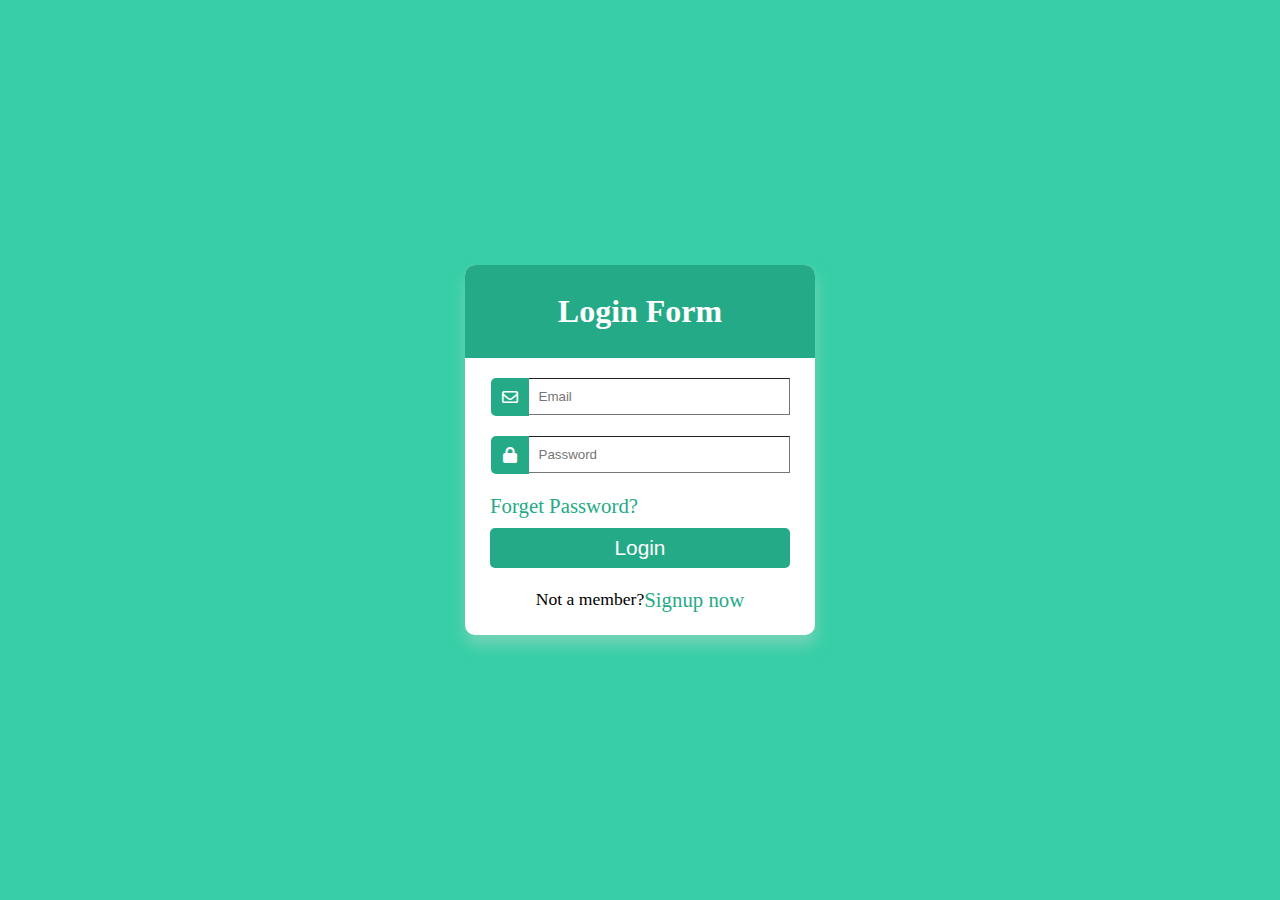
<file: loginForm/index.html>
<!DOCTYPE html>
<html lang="en">
<head>
    <meta charset="UTF-8">
    <meta name="viewport" content="width=device-width, initial-scale=1.0">
    <link rel="stylesheet" href="style.css"/>
    <link rel="stylesheet" href="https://cdnjs.cloudflare.com/ajax/libs/font-awesome/6.5.2/css/all.min.css"/>
    <title>Document</title>
</head>
<body>
    <div class="container">
        <header>
            <h1>Login Form</h3>
        </header>
        <form action="#">
        <div class="main">
            <div class="details">
                <div class="email inputs"> 
                    <i class="fa-regular fa-envelope logo"></i>
                    <input type="email" placeholder="Email" required>
                </div>
                <div class="password inputs"> 
                    <i class="fa-solid fa-lock logo"></i>
                    <input type="password" placeholder="Password" required>
                </div>
                <div class="forp">
                    <a href="#" class="forpass link">Forget Password?</a>
                </div>
                <div class="login">
                    <input type="submit" value="Login">
                </div>
                <div class="last">Not a member?
                    <a href="#" class="signup link">Signup now</a>
                </div>
            </div>
        </div>
    </form>
    </div>
</body>
</html>
</file>
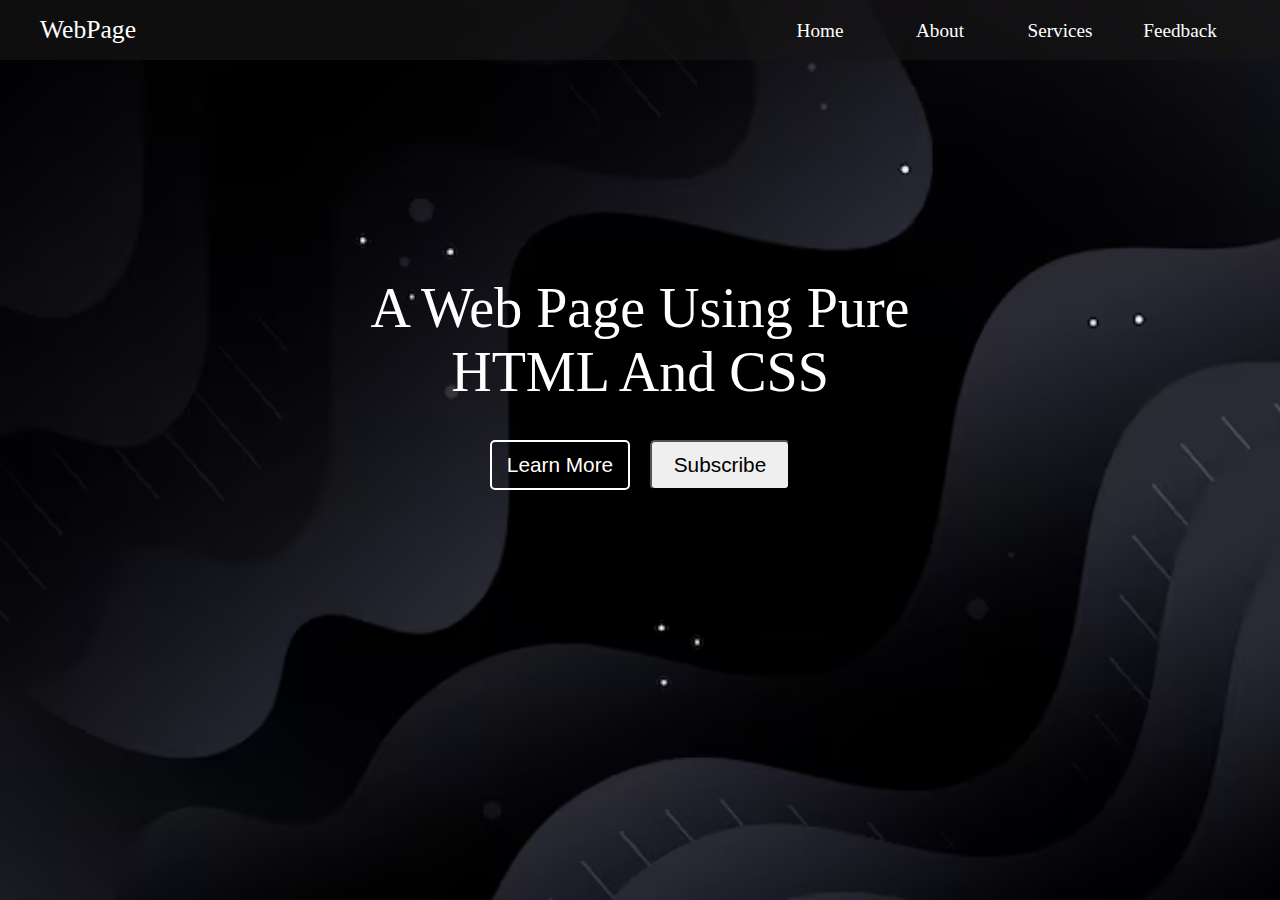
<file: simpleWebPage/index.html>
<!DOCTYPE html>
<html lang="en">
<head>
    <meta charset="UTF-8">
    <link rel="stylesheet" href="style.css">
    <meta name="viewport" content="width=device-width, initial-scale=1.0">
    <title>Document</title>
</head>
<body>
    <div class="navbar">
        <div class="title">WebPage</div>    
        <div class="options">
            <p>Home</p>
            <p>About</p>
            <p>Services</p>
            <p>Feedback</p>
        </div>
    </div>
    <div class="container">
        <div class="hero">
            <p>A Web Page Using Pure </p>
            <span>HTML And CSS</span>
        </div>
    </div>
    <div class="btn">
        <button class="lm">Learn More</button>
        <button class="sub">Subscribe</button>
    </div>
</body>
</html>
</file>
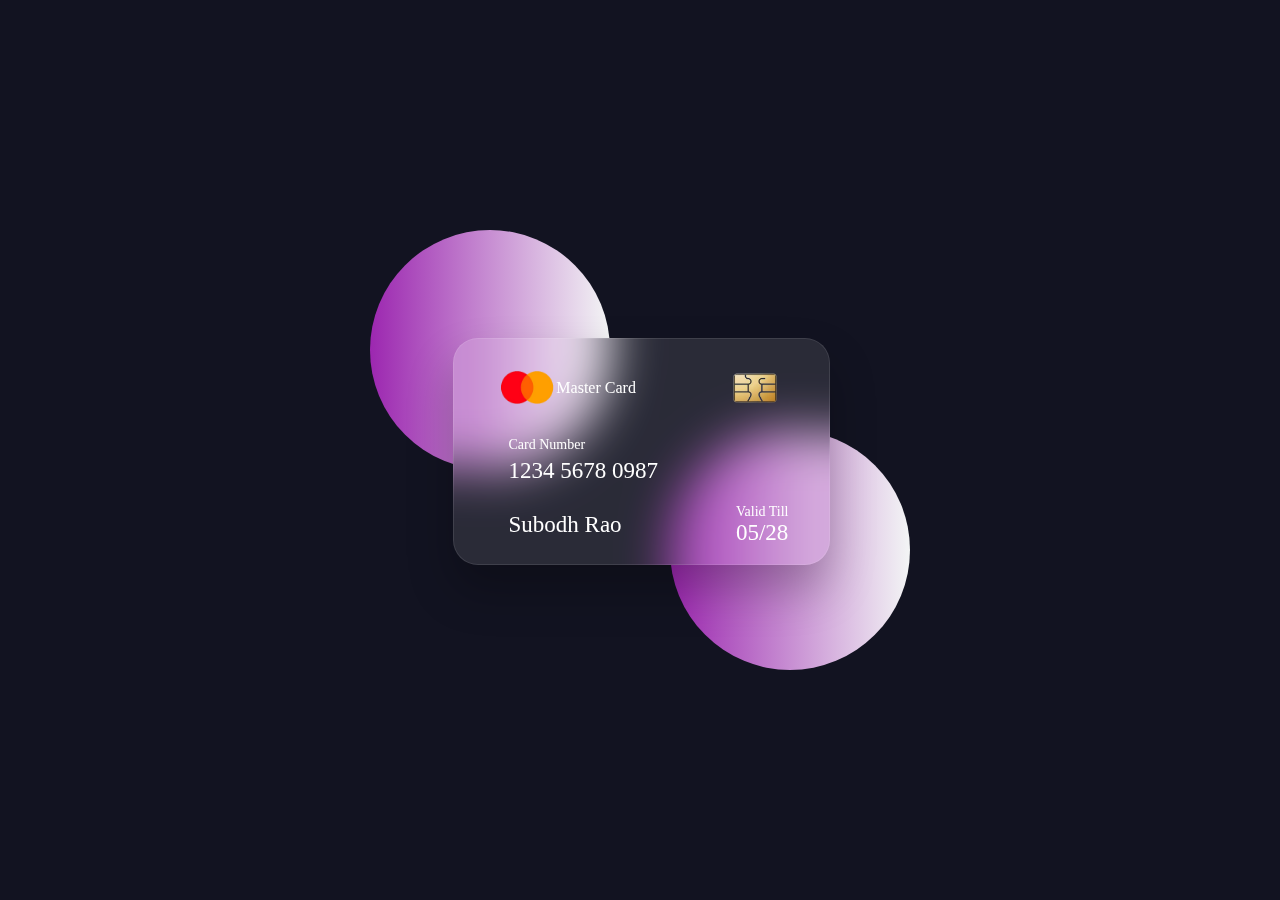
<file: cardFlip/CardFlip/index.html>
<!DOCTYPE html>
<html lang="en">
<head>
    <meta charset="UTF-8">
    <meta name="viewport" content="width=device-width, initial-scale=1.0">
    <link rel="stylesheet" href="style.css"/>
    <title>Document</title>
</head>
<body>
    <section>
        <div class="container">
            <div class="card front-face">
                <header>
                    <span class="logo">
                        <img src="logo-removebg-preview.png" alt=""/>
                        <h5>Master Card</h5>
                    </span>
                    <img src="chip-removebg-preview.png" alt="" class="chip">
                </header>
                <div class="card-details">
                    <p class="num-text">Card Number</p>
                    <p class="number">1234 5678 0987</p>
                    <div class="name">
                        
                        <p class="myname">Subodh Rao</p>
                        
                        <div class="exp">
                            <p class="exp-text">Valid Till</p>
                            <p class="date">05/28</p>
                        </div>
                    </div>
                </div>
            </div>
            <div class="card back-face">
                <h6>For customer service call +977 4343 3433 or email at mastercard@gmail.com</h6>
                <span class="magnetic-strip"></span>
                <div class="signature">
                    <div class="white-strip"></div>
                    <i class="cvv">005</i>
                </div>
                <div class="text">Lorem ipsum dolor sit amet consectetur adipisicing elit. Eius magni mollitia libero fugit adipisci, consequatur ex nisi praesentium ab voluptate amet. Soluta suscipit neque repellendus dicta et asperiores dolores adipisci.</div>

            </div>
        </div>
    </section>
</body>
</html>
</file>
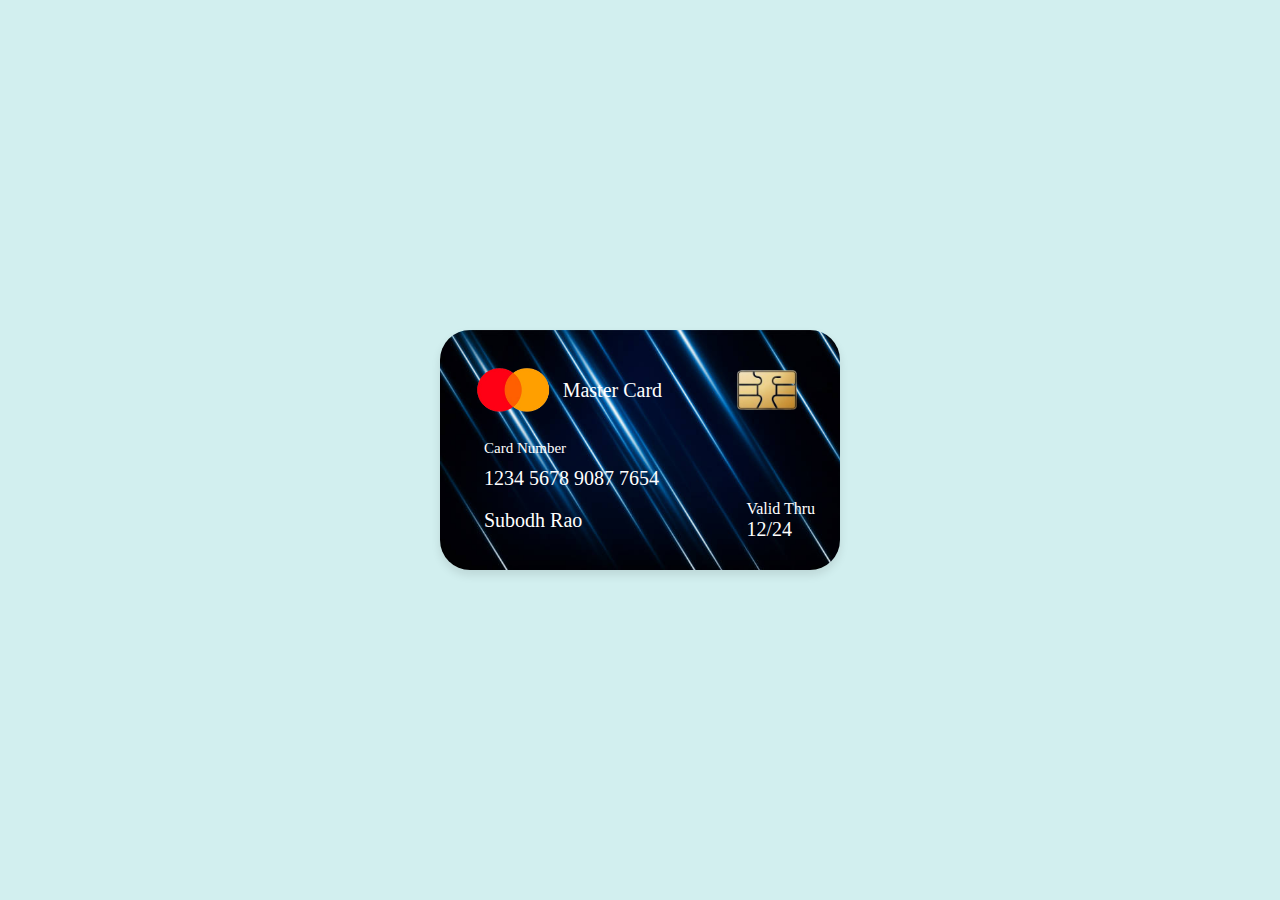
<file: cardUI/cardUI/index.html>
<!DOCTYPE html>
<html lang="en">
<head>
    <meta charset="UTF-8">
    <meta name="viewport" content="width=device-width, initial-scale=1.0">
    <link rel="stylesheet" href="style.css"/>
    <title>Document</title>
</head>
<body>
    <section>
        <div class="container">
            <header>
                <div class="logo">
                    <div class="card">
                        <img src="logo-removebg-preview.png" alt="" class="card-logo image">
                        <p class="card-name">Master Card</p>
                    </div>
                    <img src="chip-removebg-preview.png" alt="" class="chip-logo image">
                </div>
            </header>
            <div class="card-details">
                <div class="card-text">
                    <p>Card Number</p>
                </div>
                <div class="card-num">1234 5678 9087 7654</div>
                <div class="more-details">
                    <div class="name">Subodh Rao</div>
                    <div class="exp">
                        <p class="p1">Valid Thru</p>
                        <p class="p2">12/24</p>
                    </div>
                </div>
            </div>
        </div>
    </section>
</body>
</html>
</file>
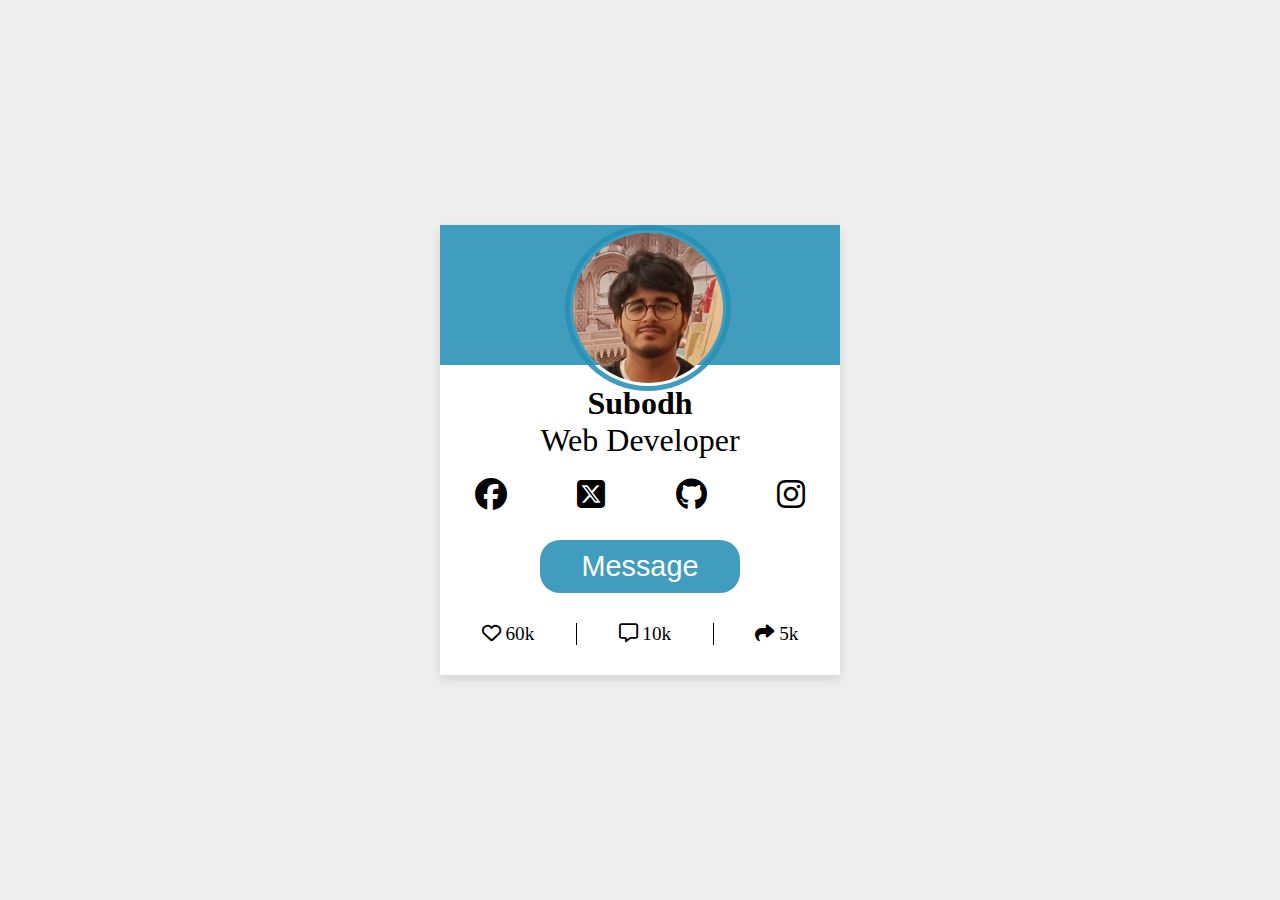
<file: profile-card/profileCard/index.html>
<!DOCTYPE html>
<html lang="en">
<head>
    <meta charset="UTF-8">
    <meta name="viewport" content="width=device-width, initial-scale=1.0">
    <link rel="stylesheet" href="style.css"/>
    <link rel="stylesheet" href="https://cdnjs.cloudflare.com/ajax/libs/font-awesome/6.5.2/css/all.min.css"/>
    <title>Document</title>
</head>
<body>
    <div class="big-container">
        <div class="container">
            <div class="image">
                <img src="profilePic.jpg" class="profile-image" />
            </div>
        </div>
        <div class="details-container">
            <p class="name">Subodh</p>
            <p class="job">Web Developer</p>
            <div class="icons">
                <i class="fa-brands fa-facebook"></i>
                <i class="fa-brands fa-square-x-twitter"></i>
                <i class="fa-brands fa-github"></i>
                <i class="fa-brands fa-instagram"></i>
            </div>
            <button class="contact">Message</button>

            <div class="smt">
                <div class="like">
                    <i class="fa-regular fa-heart"></i>
                    60k
                </div>
                <div class="line"></div>
                <div class="message">
                    <i class="fa-regular fa-message"></i>
                    10k
                </div>
                <div class="line"></div>
                <div class="share">
                    <i class="fa-solid fa-share"></i>
                    5k
                </div>
            </div>
        </div>
    </div>
</body>
</html>
</file>
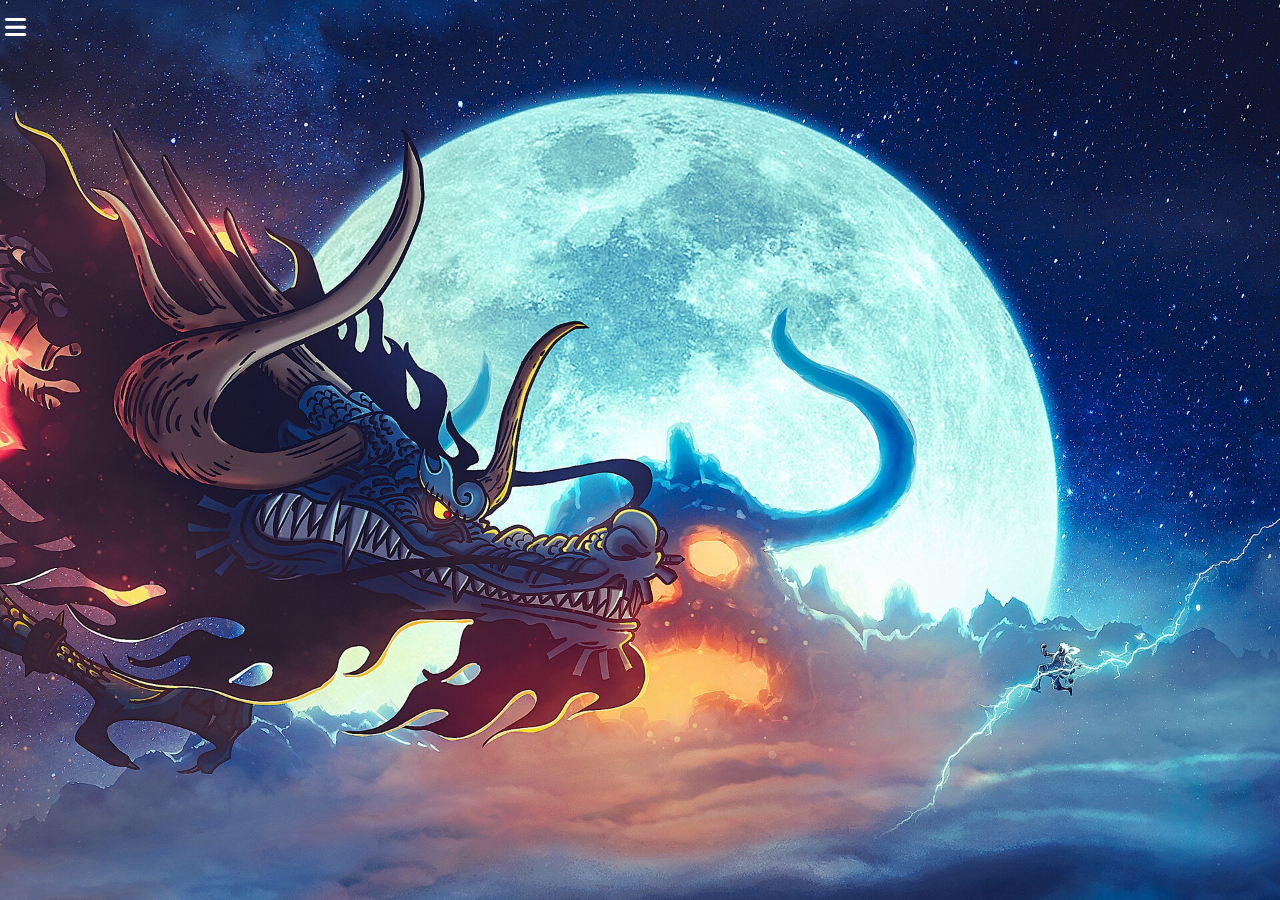
<file: sidebar/sidebar/index.html>
<!DOCTYPE html>
<html lang="en">
<head>
    <meta charset="UTF-8">
    <meta name="viewport" content="width=device-width, initial-scale=1.0">
    <link rel="stylesheet" href="style.css"/>
    <title>Document</title>
    <link rel="stylesheet" href="https://cdnjs.cloudflare.com/ajax/libs/font-awesome/6.5.2/css/all.min.css"/>
</head>
<body>
    <div class="big-box">
        <input type="checkbox" id="check">
        <label for="check"><i class="fa-solid fa-bars menu"></i></label>
    <div class="container">
        <header>
            
            <p class="name">Sidebar</p>
            <label for="check"><i class="fa-solid fa-xmark close"></i></label>
        </header>
        <div class="container-2">
            <div class="one">
                <i class="fa-solid fa-house"></i>
                <p>Home</p>
            </div>
            <div class="two">
                <i class="fa-solid fa-link"></i>
                <p>Shortcut</p>
            </div>
            <div class="three">
                <i class="fa-solid fa-bars"></i>
                <p>Overview</p>
            </div>
            <div class="four">
                <i class="fa-solid fa-calendar-days"></i>
                <p>Events</p>
            </div>
            <div class="five">
                <i class="fa-solid fa-question"></i>
                <p>About</p>
            </div>
            <div class="six">
                <i class="fa-solid fa-sliders"></i>
                <p>Services</p>
            </div>
            <div class="seven">
                <i class="fa-solid fa-phone"></i>
                <p>Contact</p>
            </div>
            <div class="eight">
                <i class="fa-regular fa-comments"></i>
                <p>Feedback</p>
            </div>
        </div>
        <footer>
            <i class="fa-brands fa-facebook-f facebook"></i>
            <i class="fa-brands fa-twitter twitter"></i>
            <i class="fa-brands fa-instagram insta"></i>
            <i class="fa-brands fa-youtube"></i>
        </footer>
    </div>
</div>
</body>
</html>
</file>
<file: loginForm/style.css>
*{
    margin: 0%;
    padding: 0%;
}

body{
    height: 100vh;
    width: 100%;
    background-color: rgb(55, 207, 167);
    display: flex;
    justify-content: center;
    align-items: center;
}

.container{
    height: 370px;
    width: 350px;
    background-color: white;
    border-radius: 10px;
    box-shadow: 1px 10px 15px rgba(180, 216, 198, 0.5);
}

.container header{
    width: 100%;
    height: 25%;
    color: white;
    border-top-left-radius: 10px;
    border-top-right-radius: 10px;
    background-color: rgb(37, 170, 135);
    display: flex;
    justify-content: center;
    align-items: center;
}

.details .inputs{
    margin-top: 20px;
    display: flex;
    justify-content: center;
    align-items: center;
}

.details .inputs input{
    height: 35px;
    width: 250px;
    border-left: none;
    border-width: 1px;
    padding-left: 10px;

}

.details .inputs input:focus{
    border-color: aquamarine;
}

.details .inputs .logo{
    display: flex;
    border-top-left-radius: 5px;
    border-bottom-left-radius: 5px;
    justify-content: center;
    align-items: center;
    color: white;
    background-color: rgb(37, 170, 135);
    width: 38px;
    height: 38px;
}

.forp{
    margin-top: 20px;
    margin-left: 25px;
}

.link{
    color: rgb(37, 170, 135);
    text-decoration: none;
    font-size: 1.3rem;
}

.link:hover{
    color: rgb(13, 125, 95);

}

.details .login input{
    border: none;
    background-color: rgb(37, 170, 135);
    height: 40px;
    width: 300px;
    border-radius: 5px;
    color: white;
    font-size: 1.3rem;
    margin-top: 10px;
    margin-left: 25px;
    cursor: pointer;
}

.details .login input:hover{
    background-color: rgb(13, 125, 95);
}

.details .last{
    display: flex;
    justify-content: center;
    align-items: center;
    margin-top: 20px;
    font-size: 1.1rem;
    font-weight: 500;
}
</file>
<file: simpleWebPage/style.css>
*{
    margin: 0%;
    padding: 0%;
}

body{
    height: 100vh;
    width: 100%;
    background-image: url("image.avif");
    background-repeat: no-repeat;
    background-size: cover;
}

.navbar{
    height: 60px;
    width: 100%;
    background-color: rgba(22, 21, 21, 0.69);
    display: flex;
    justify-content: space-between;
    align-items: center;
    color: white;
}

.navbar .options{
    display: flex;
    gap: 40px;
    font-size: 1.2rem;
    justify-content: space-between;
    margin-right: 60px;
}

.navbar .options p{
    height: 30px;
    width: 80px;
    border-radius: 5px;
    text-align: center;
    padding-top: 10px;
    transition: all 0.4s;
}

.navbar .options p:hover{
    cursor: pointer;
    background-color: aliceblue;
    color: black;
}

.navbar .title{
    font-size: 1.6rem;
    margin-left: 40px;
    cursor: pointer;
}


.container{
    margin-top: 20vh;
    width: 100%;
    height: 200px;
    /* background-color: aqua; */
    /* text-align: center; */
    display: flex;
    /* flex-direction: column; */
    justify-content: center;
    align-items: center;
    text-align: center;
}

.hero{
    color: white;
    font-size: 3.5rem;
}

.btn{
    border: none;
    display: flex;
    justify-content: center;
    gap: 20px;
    

}

.btn >*{
    font-size: 1.3rem;
    height: 50px;
    width: 140px;
    cursor: pointer;
    border-radius: 5px;
}

.btn .lm{
    background-color: transparent;
    border: 2px solid white;
    color: white;
    transition: all 0.2s linear;
}

.btn .lm:hover{
    background-color: white;
    color: black;
}
</file>
<file: cardFlip/CardFlip/style.css>
*{
    margin: 0%;
    padding: 0%;
}

section{
    position: relative;
    background: #121321;
    min-height: 100vh;
    width: 100%;
    display: flex;
    justify-content: center;
    align-items: center;
    perspective: 500px;
}

section::before{
    content: "";
    position: absolute;
    border-radius: 50%;
    height: 240px;
    width: 240px;
    transform: translate(-150px,-100px);
    background: linear-gradient(90deg,#9c27b0,#f3f5f5);
}

section::after{
    content: "";
    position: absolute;
    border-radius: 50%;
    transform: translate(150px,100px);
    height: 240px;
    width: 240px;
    background: linear-gradient(90deg,#9c27b0,#f3f5f5);
}

.container{
    height: 225px;
    width: 375px;
    z-index: 100;
    transition: 0.5s;
    transform-style: preserve-3d;
}

.container:hover{
    transform: rotateY(180deg);
}

.container .card{
    height: 225px;
    width: 375px;
    background: rgba(255, 255, 255, 0.1);
    backdrop-filter: blur(25px);
    box-shadow: 0px 25px 45px rgba(0,0,0, 0.25);
    border: 1px solid rgba(255, 255, 255, 0.1);
    border-radius: 25px;
    position: absolute;
    backface-visibility: hidden;
}

.front-face header ,.front-face .logo{
    display: flex;
    align-items: center;
}

.front-face header{
    display: flex;
    justify-content: space-around;
    /* padding: px; */
    margin-top: 20px;
}

.front-face .logo img{
    width: 58px;
    
}

.front-face .logo h5{
    color: white;
    font-size: 16px;
    font-weight: 400;
}

.front-face .chip{
    width: 58px;
}

.front-face .card-details{
    color: white;
    margin-top: 20px;
    margin-left: 55px;
}

.card-details .num-text{
    font-size: 14px;
}
.card-details .number{
    font-size: 23px;
    padding-top: 5px;
}

.front-face .name{
    display: flex;
    margin-top: 20px;
    /* gap: 118px; */
    justify-content: space-between;
    align-items: center;
}

.front-face .name .myname{
    font-size: 23px;
    display: flex;
    font-weight: 100;
}

.exp{
    margin-right: 40px;
}

.exp .exp-text{
    font-size: 14px;
}

.exp .date{
    font-size: 23px;

}

.card.back-face{
    color: white;
    border: none;
    /* padding: 15px 25px 25px 0p; */
    transform: rotateY(180deg);
    /* position: absolute; */
    width: 375px;
}

.back-face h6{
    /* margin-top: 20px; */
    padding: 20px;
    font-size: 10px;
}

.back-face .magnetic-strip{
    position: absolute;
    height: 45px;
    width: 100%;
    background-color: #000;
    top: 50px;
}

.back-face .signature {
    height: 35px;
    width: 100%;
    display: flex;
    justify-content: center;
    align-items: center;
    margin-top: 45px;
    
}

.back-face .signature .white-strip{
    height: 100%;
    width: 70%;
    border-radius: 10px;
    margin-top: 40px;
    background-color: white;
    
}

.back-face .signature .cvv{
    margin-top: 40px;
    background-color: white;
    color: black;
    padding: 2px;
    border-top-right-radius: 5px;
    border-bottom-right-radius: 5px;
}

.back-face .text{
    font-size: 9.8px;
    margin-top: 35px;
    margin-left: 40px;
    margin-right: 35px;   
}
</file>
<file: cardUI/cardUI/style.css>
*{
    margin: 0%;
    padding: 0%;
}

body{
    background-color: rgb(210, 239, 239);
}

section{
    height: 100vh;
    width: 100%;
    display: flex;
    align-items: center;
    justify-content: center;
}

.container{
    height: 240px;
    width: 400px;
    /* background-color: black; */
    background-image: url("bg.jpg");
    background-size: cover;
    border: none;
    border-radius: 30px;
    box-shadow: 0px 5px 10px rgba(0, 0, 0, 0.1);
    color: white;
}

header .logo{
    display: flex;
    justify-content: space-around;
    margin-top: 20px;
}

header .logo .card{
    display: flex;
    justify-content: center;
    align-items: center;
    font-size: 20px;
    gap: 10px;
}

header .logo .image{
    width: 80px;
}

.card-details{
    margin-top: 10px;
    margin-left: 44px;
}

.card-details .card-text{
    font-size: 15px;
    padding-bottom: 10px;
}

.card-details .card-num{
    font-size: 20px;
    font-weight: 500;
}

.more-details{
    display: flex;
    justify-content: space-between;
    align-items: center;
    margin-top: 10px;
}

.more-details .name{
    font-size: 20px;
    font-weight: 500;
}

.more-details .exp{
    /* font-size: 20px; */
    margin-right: 25px;
}

.p2{
    font-size: 20px;
    font-weight: 500;
}
</file>
<file: profile-card/profileCard/style.css>
*{
    margin: 0%;
    padding: 0% ;
}

body{
    height: 100vh;
    background-color: #eee;
    display: flex;
    justify-content: center;
    align-items: center;
}

.big-container{
    background-color: white;
    height: 450px;
    width: 400px;
    box-shadow: 0px 5px 10px rgba(0, 0, 0, 0.1);
}

.container{
    height: 140px;
    display: flex;
    justify-content: center;
    width:400px;
    background-color: rgba(39, 143, 181, 0.877);
    /* background-color:white; */
}

.image{
    position: relative;
    height: 150px;
    width: 150px;
    /* margin-top: 20px; */
    box-sizing: border-box;
    border-radius: 50%;
    
}

.profile-image {
    border: 5px solid rgba(39, 143, 181, 0.877);
    border-radius: 50%;
    height: 100%;
    width: 100%;
    padding: 3px;
    object-fit: cover;
}



.name{
    font-size: 2rem;
    text-align: center;
    margin-top: 20px;
    font-weight: 700;
}

.job{
    font-size: 2rem;
    text-align: center;
    font-weight: 300;
}

.icons{
    display: flex;
    justify-content: space-around;
    
}

.icons>*{
    margin-top: 19px;
    font-size: 2rem;
}

.contact{
    background-color:rgba(39, 143, 181, 0.877) ;
    color: white;
    font-size: 1.8rem;
    width: 200px;
    border: none;
    border-radius: 20px;
    padding: 10px;
    margin-left: 100px;
    margin-top: 30px;
}

.smt{
    display: flex;
    justify-content: space-evenly;
    margin-top: 30px;
    font-size: 1.2rem;
}

.line{
    border-left: 0.1px solid black;
}

@media (max-width:400px){
    .big-container{
        min-width: 200px;
        display: flex;
        flex-direction: column;
        justify-content: space-evenly;
    }
}
</file>
<file: sidebar/sidebar/style.css>
*{
    margin: 0%;
    padding: 0%;
}


.big-box{
    background-image: url("bg.jpeg");
    height: 100vh;
    width: 100%;
    background-size: cover;
    background-repeat: no-repeat;
}

#check{
    position: absolute;
    margin-top: 15px;
    font-size: 1.5rem;
    margin-left: 5px;
}

.menu{
    position: absolute;
    color: white;
    margin-top: 15px;
    font-size: 1.5rem;
    margin-left: 5px;
    /* opacity: 1; */
}

.container{
    position: absolute;
    height: 100vh;
    width: 250px;
    /* backdrop-filter: blur(3px); */
    /* border-right: 1px solid whitesmoke; */
    background: transparent;
    /* cursor:auto */
    left: -260px;
    box-shadow: 0 0 6px rgba(225, 225, 225, 0.5);
}

.container header{
    height: 50px;
    width: 100%;
    border-top: none;
    border-left: none;
    box-shadow: 0 0 6px rgba(225, 225, 225, 0.5);
    /* border-right: 1px solid white; */
    /* border-bottom: 3px solid white; */
    border-radius: 6px;
    color: white;
    display: flex;
    align-items: center;
    justify-content: space-around;
}

.container header .name{
    font-size: 1.5rem;
}

.container header .close{
    color: black;
    font-weight: bolder;
    font-size: 1.5rem;
}

.container-2{
    margin-top: 30px;
}

.container-2 > *{
    color: white;
    display: flex;
    align-items: center;
    /* justify-content: space-evenly; */
    gap: 10px;
    height: 60px;
    width: 230px;
    font-size: 1.3rem;
    padding-left: 20px;
}

.container-2>*:hover{
    box-shadow: 0 0 6px rgba(225, 225, 225, 0.5);
    border-left: 2px solid;
    transition: all 0.3s linear;
    /* border-top: 1px solid;
    border-bottom: 1px solid; */
}

footer{
    display: flex;
    justify-content: space-evenly;
    margin-top: 80px;
    font-size: 1.5rem;
    color: rgb(186, 182, 182);
}

footer>*:hover{
    color: white;
}

#check{
    display: none;
}
#check:checked ~ .menu{
    left: 200px;
}
#check:checked ~ .container{
    left: 0px;
    transition: all 0.6s linear;
}
</file>
